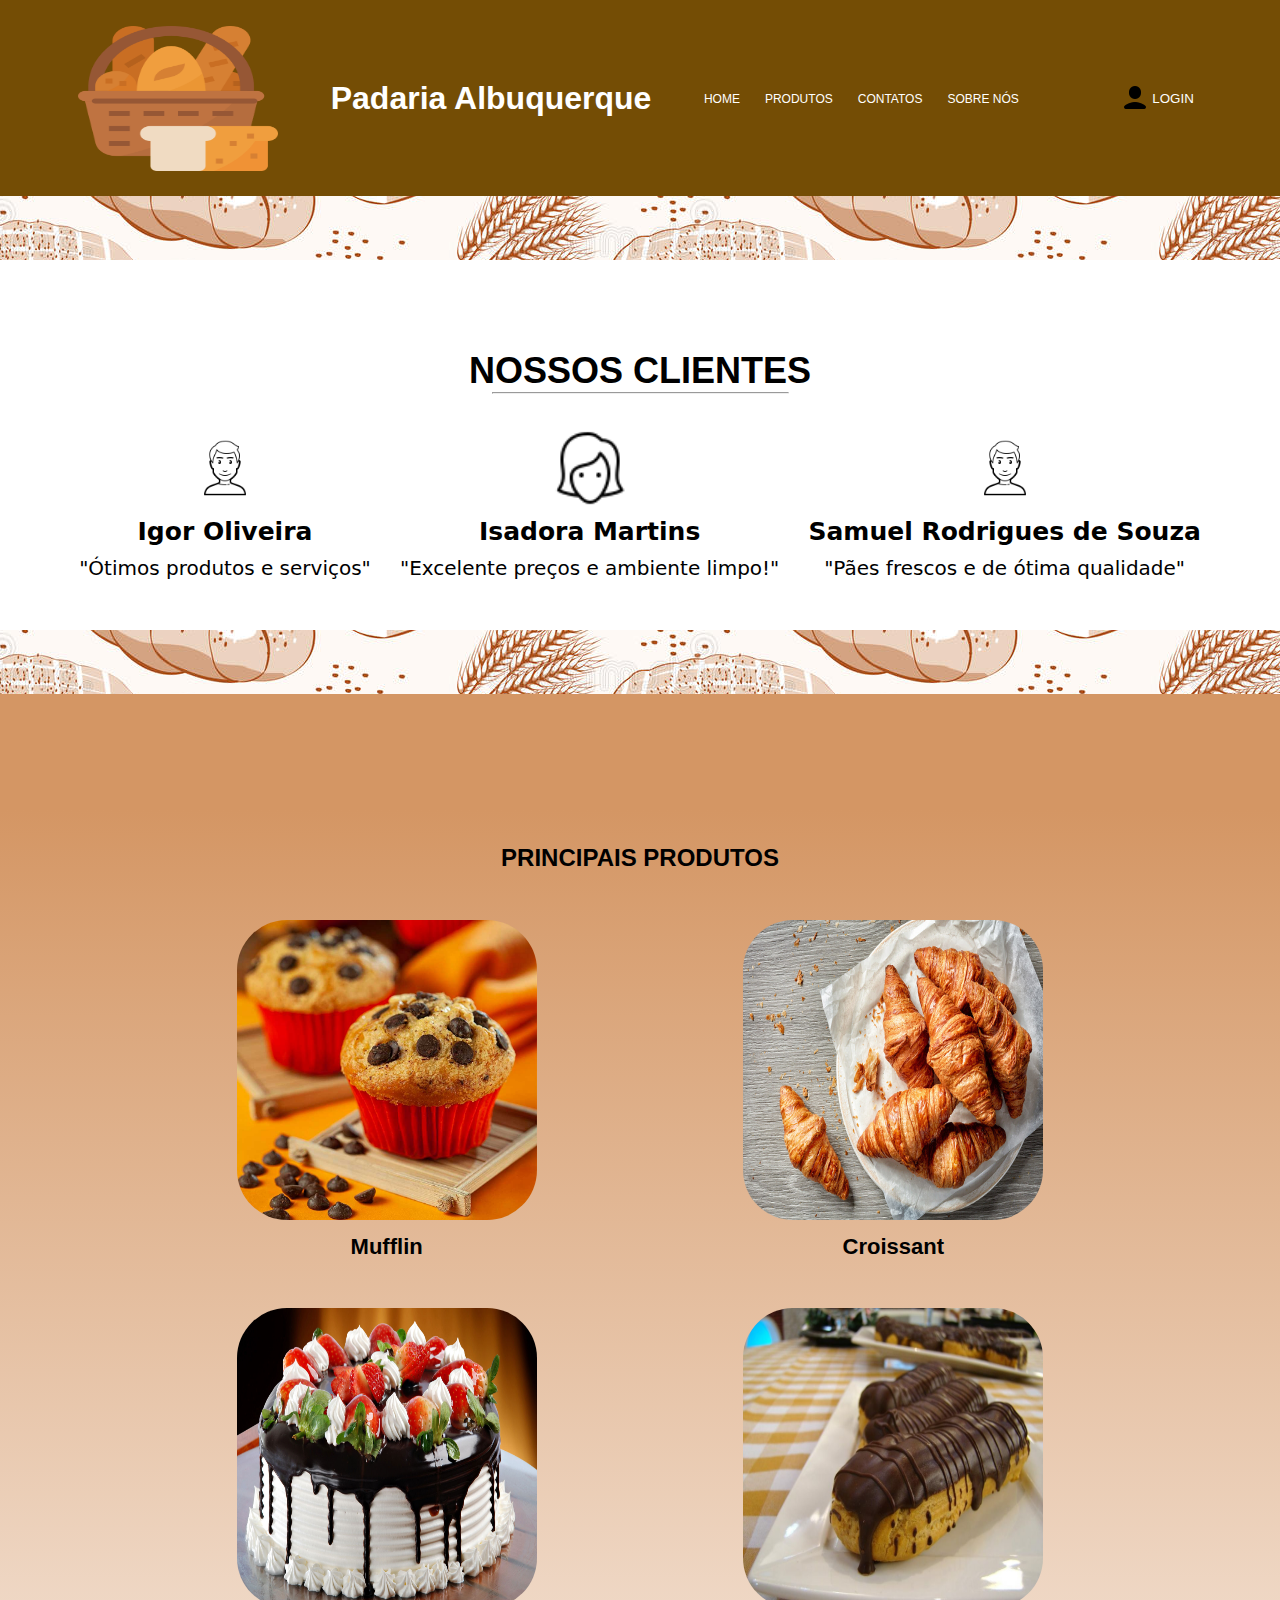
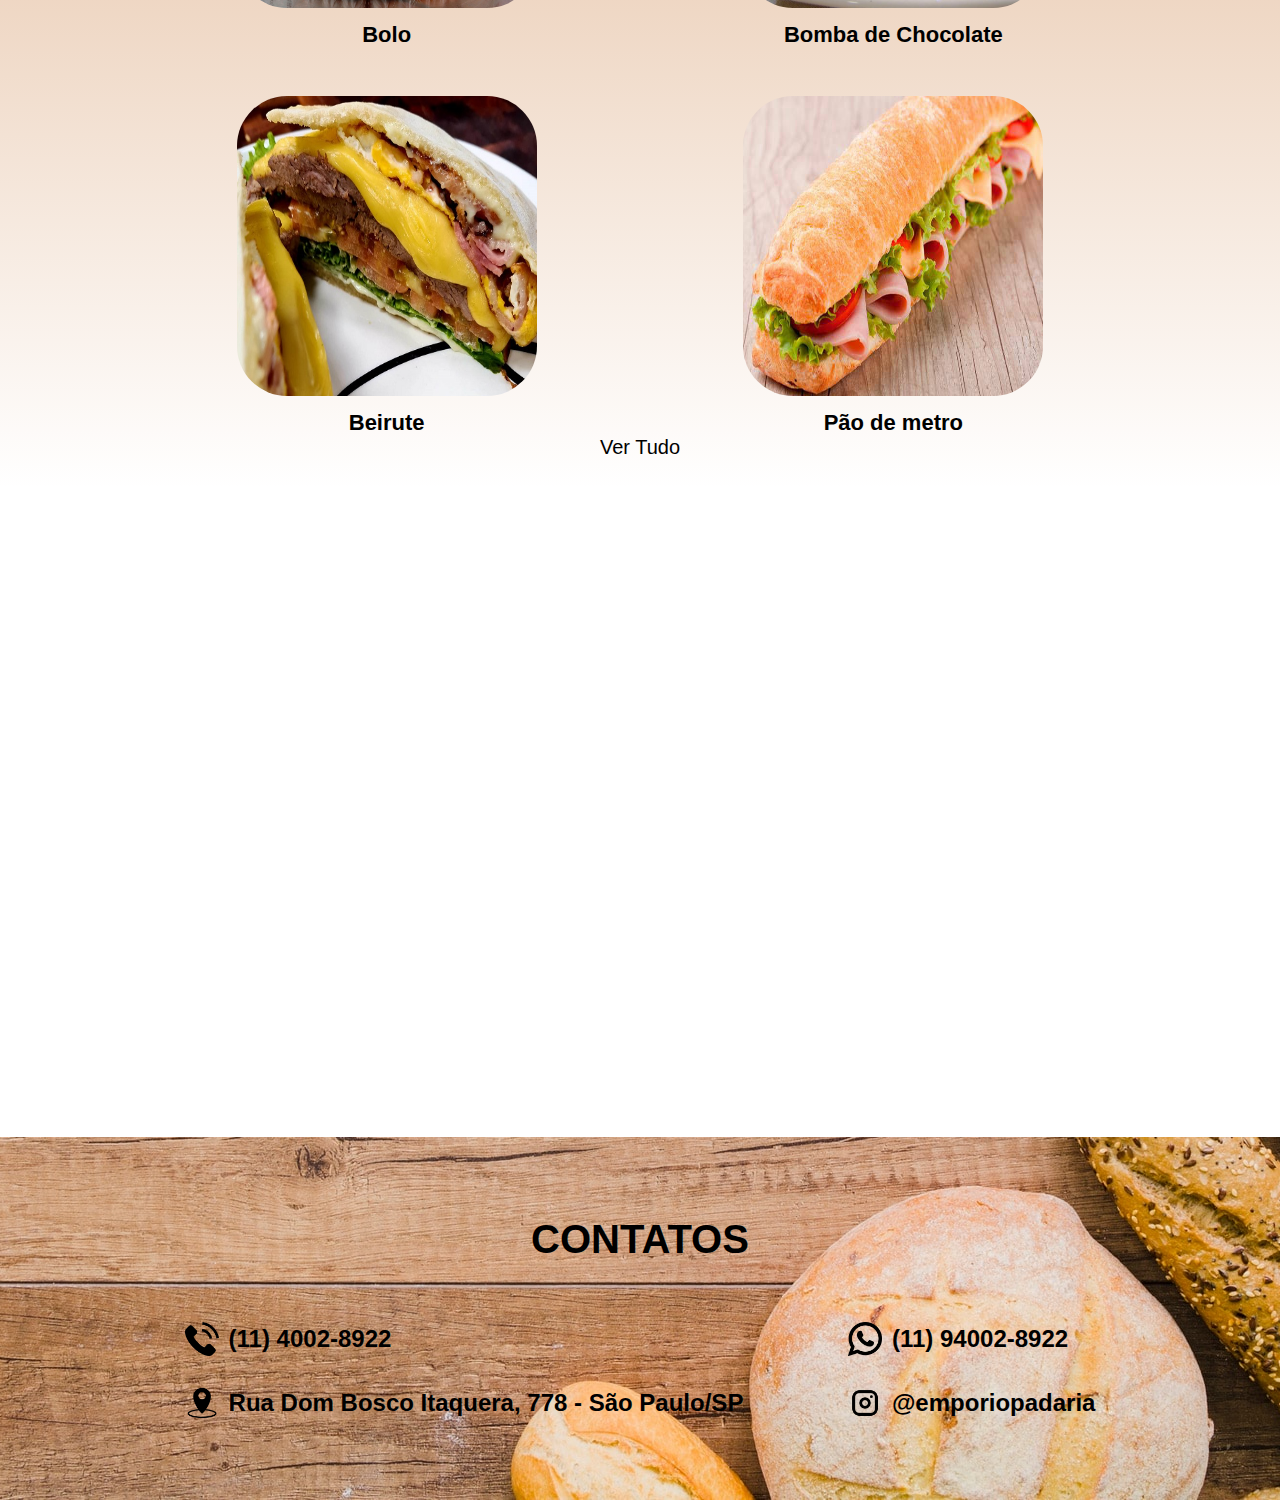
<file: index.html>
<!DOCTYPE html>
<html lang="pt-br">
<head>
    <meta charset="UTF-8">
    <meta name="viewport" content="width=device-width, initial-scale=1.0">
    <title>Padaria Albuquerque | Site Oficial </title>
    <link rel="stylesheet" href="style.css">

</head>
<body>
     
    <div vw class="enabled">
        <div vw-access-button class="active"></div>
        <div vw-plugin-wrapper>
          <div class="vw-plugin-top-wrapper"></div>
        </div>
      </div>
      <script src="https://vlibras.gov.br/app/vlibras-plugin.js"></script>
      <script>
        new window.VLibras.Widget();
      </script>




    <div vw class="enabled">
        <div vw-access-button class="active"></div>
        <div vw-plugin-wrapper>
          <div class="vw-plugin-top-wrapper"></div>
        </div>
      </div>
      <script src="https://vlibras.gov.br/app/vlibras-plugin.js"></script>
      <script>
        new window.VLibras.Widget();
      </script>


    <header>
        <img src="imagens/Cesta.png" alt="">

        <h1>Padaria Albuquerque</h1>

        <nav id="menu-header">
            <ul id="list-menu">
                <li class="item-menu-header">
                    <a href="">HOME</a>
                </li>
                <li class="item-menu-header">
                    <a href="#products">PRODUTOS</a>

                    
                </li>
                <li class="item-menu-header">
                    <a href="#contatos">CONTATOS</a>

                    
                </li>

                <li class="item-menu-header">
                    <a href="#sobre-nos">SOBRE NÓS</a>

                </li>
            </ul>
        </nav>

        

        <div id="botao-header">
              <button>
                <a href="form.html">
                    <img src="imagens/user.png" alt="">
                    <p>LOGIN</p>
                </a>
              </button>
        </div>
    </header>


    <div id="img-padaria">

    <div class="img-destaque"></div>

    </div>



    <main>
    <div class="img-div"></div> 
    <section id="clients">
        <h2>NOSSOS CLIENTES</h2>

        <hr class="line">
        
        <ul id="clients-list">
            <li  class="clients-item">
                <img src="imagens/personagem.png" alt="">
                <h3>Igor Oliveira</h3>
                <p>"Ótimos produtos e serviços"</p>
            </li>
            <li  class="clients-item">
                <img src="imagens/personagemfemi.png" alt="">
                <h3>Isadora Martins</h3>
            <p>"Excelente preços e ambiente limpo!"</p>
            </li>
            <li class="clients-item" >
                <img src="imagens/personagem.png" alt="">
                <h3>Samuel Rodrigues de Souza </h3>
               <p>"Pães frescos e de ótima qualidade"</p> 
            </li>

        </ul>
    </section>

    <div class="img-div"></div> 
    
    <section id="featured-products">
        <h2>PRINCIPAIS PRODUTOS</h2>
         <div class="products">
            <div>
                <img src="imagens/muflin.jpg" alt="" class="img-product">
                <h4 class="text-products">Mufflin</h4>
            </div>

            <div><img src="imagens/croissant.jpeg" alt="" class="img-product">
            <h4 class="text-products">Croissant</h4>

        </div>

         </div>



        <div class="products">

            <div>
                <img src="imagens/bolo.jpg" alt=""  class="img-product">
                <h4 class="text-products">Bolo</h4>
            </div>

            <div>
                <img src="imagens/bomba-chocolate.jpg" alt="" class="img-product">
                <h4 class="text-products">Bomba de Chocolate</h4>
            </div>

        </div>




     <div class="products">

         <div>
            <img src="imagens/beirute.png" alt="" class="img-product">
             <h4 class="text-products">Beirute</h4>
        </div>


        <div>
           <img src="imagens/pao-de-metro.jpg" alt="" class="img-product">
            <h4 class="text-products">Pão de metro</h4>
         </div>

    </div>

    <a href="products.html">
        Ver Tudo
    </a>

    </section>
</main>

<section id="sobre-nos">
    <h3>SOBRE NÓS</h3>

    <p>Lorem ipsum dolor sit amet consectetur adipisicing elit. Quam esse, voluptatibus, ut molestiae iste architecto veritatis ab quibusdam quaerat, cupiditate facilis corporis.
         Illo facere cupiditate dolorum voluptatibus maxime nostrum ipsa? Lorem ipsum dolor sit amet consectetur, adipisicing elit. Delectus vero, nobis nam ut labore deleniti dolorem exercitationem aspernatur. Praesentium sed dicta sunt doloribus officia, 
         veritatis corporis. Cupiditate distinctio ipsa odio!</p> 

         <p>Lorem ipsum dolor sit amet, consectetur adipisicing elit. Aliquam atque veniam delectus voluptas modi sed dolores, laboriosam praesentium perferendis! 
            Modi ullam quisquam aspernatur quod delectus, dolores saepe commodi error in? 
         </p> 

         <p>Lorem ipsum dolor, sit amet consectetur adipisicing elit. Nobis ullam officia nemo sit soluta provident modi non voluptatum nam dolores voluptates animi 
            assumenda molestias labore in consequatur, dolorum odio voluptate. Lorem ipsum dolor, sit amet consectetur adipisicing elit. Porro velit adipisci officiis sit error voluptate odit nobis eos voluptas qui officia eum optio consequuntur,
             exercitationem quo minus unde beatae mollitia?</p> 

    
</section>

<footer id="contatos">
    <h2>CONTATOS</h2>

    <ul class="contatos-footer">
        
        <div>
            <li class="item-menu-footer">
                <img src="imagens/icon-telephone.png" alt="">
                <p>(11) 4002-8922</p>
            </li>
            <li class="item-menu-footer">
                <img src="imagens/icon-local.png" alt="">
                <p>Rua Dom Bosco Itaquera, 778 -  São Paulo/SP</p>
            </li>

        </div>

        <div>
            <li class="item-menu-footer">
                <img src="imagens/icon-wpp.png" alt="">
                <p>(11) 94002-8922</p>
            </li>
            <li class="item-menu-footer">
                <img src="imagens/icon-instagram.png" alt="">
                <p> @emporiopadaria</p>
            </li>



        </div>
    </ul>


</footer>

    
</body>
</file>
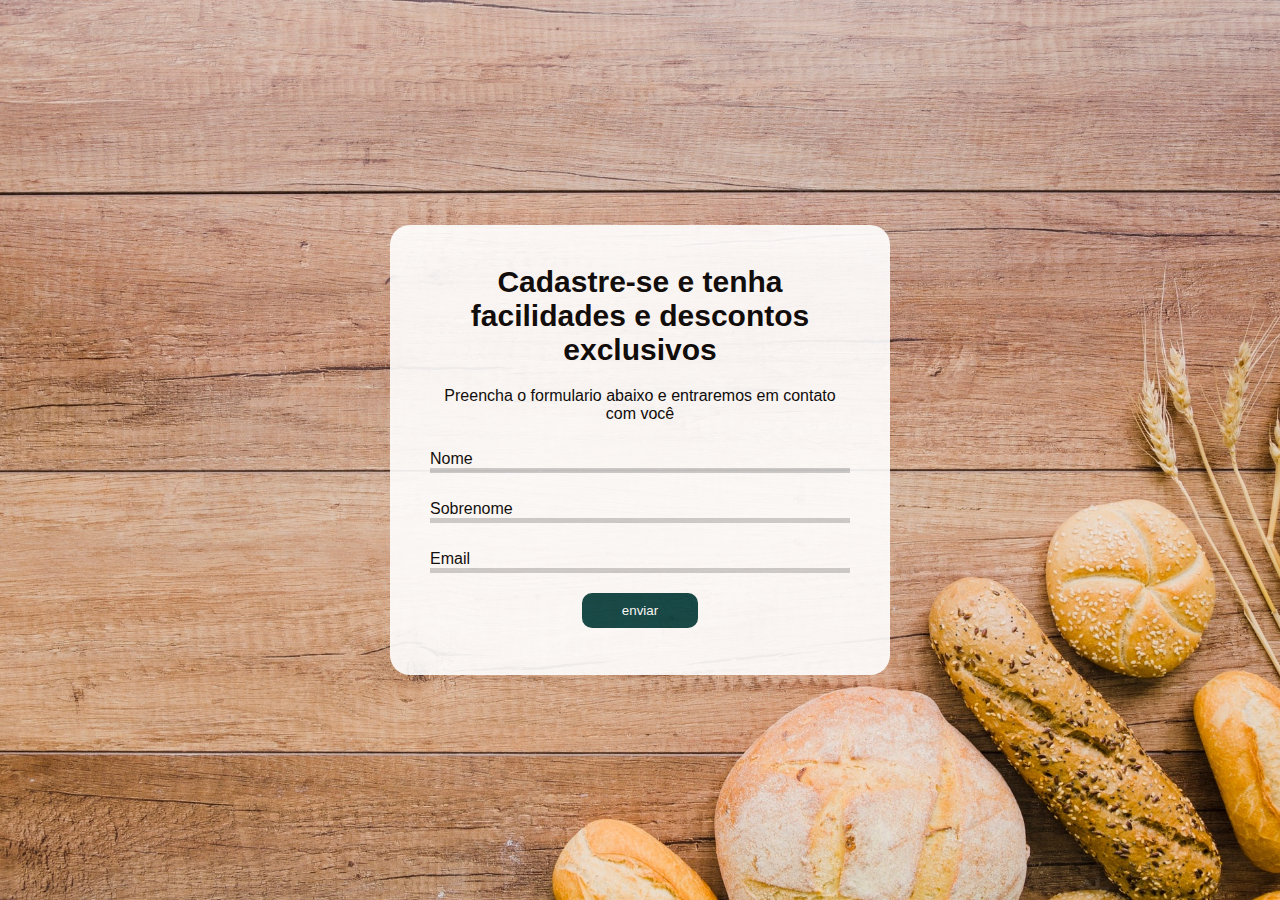
<file: form.html>
<!DOCTYPE html>
<html lang="pt-br">
<head>
    <meta charset="UTF-8">
    <meta http-equiv="X-UA-Compatible" content="IE=edge">
    <meta name="viewport" content="width=device-width, initial-scale=1.0">
    <title>Formulário de Cadastro</title>
    <link rel="stylesheet" href="form.css">

</head>
<body>

    <!-- aqui chamamos nossa section para adicionar informações (tags) -->
    <section class="form-container">  <!-- damos um nome para a nossa section a qual chamará "form-container -->

        <div class="container">

            <form action="cad.php" method="get">
            <h1>Cadastre-se e tenha facilidades e descontos exclusivos</h1>

            <p>Preencha o formulario abaixo e entraremos em contato com você</p>

                <!-- pequena descrição usando a TAG do Paragrafo -->

            <div class="input-single"> <!-- Aqui criamos uma DIV para inserirmos nossa Label e Input-->
                <input type="text" id="nome"  class="input" name="nome" autocomplete="off" required>
                <!-- Identificação que serão usadas no PHP--> 
                <label for="nome">Nome</label> <!-- Aqui colocamos o nome que irá aparecer do lado
                da nossa caixa (input)-->
            </div>

            
            <div class="input-single">
                <input type="text" name="sobrenome" id="sobrenome" class="input" autocomplete="off" required>
                <label for="sobrenome">Sobrenome</label>

            </div>



            <div class="input-single">
                <input type="email" id="email" class="input" name="email" autocomplete="off" required>
                <label for="email">Email</label>

            </div>


            <div class="btn">
                <input type="submit" value="enviar">
            </div>


        </form>
        </div>




    </section>
</body>
</html>
</file>
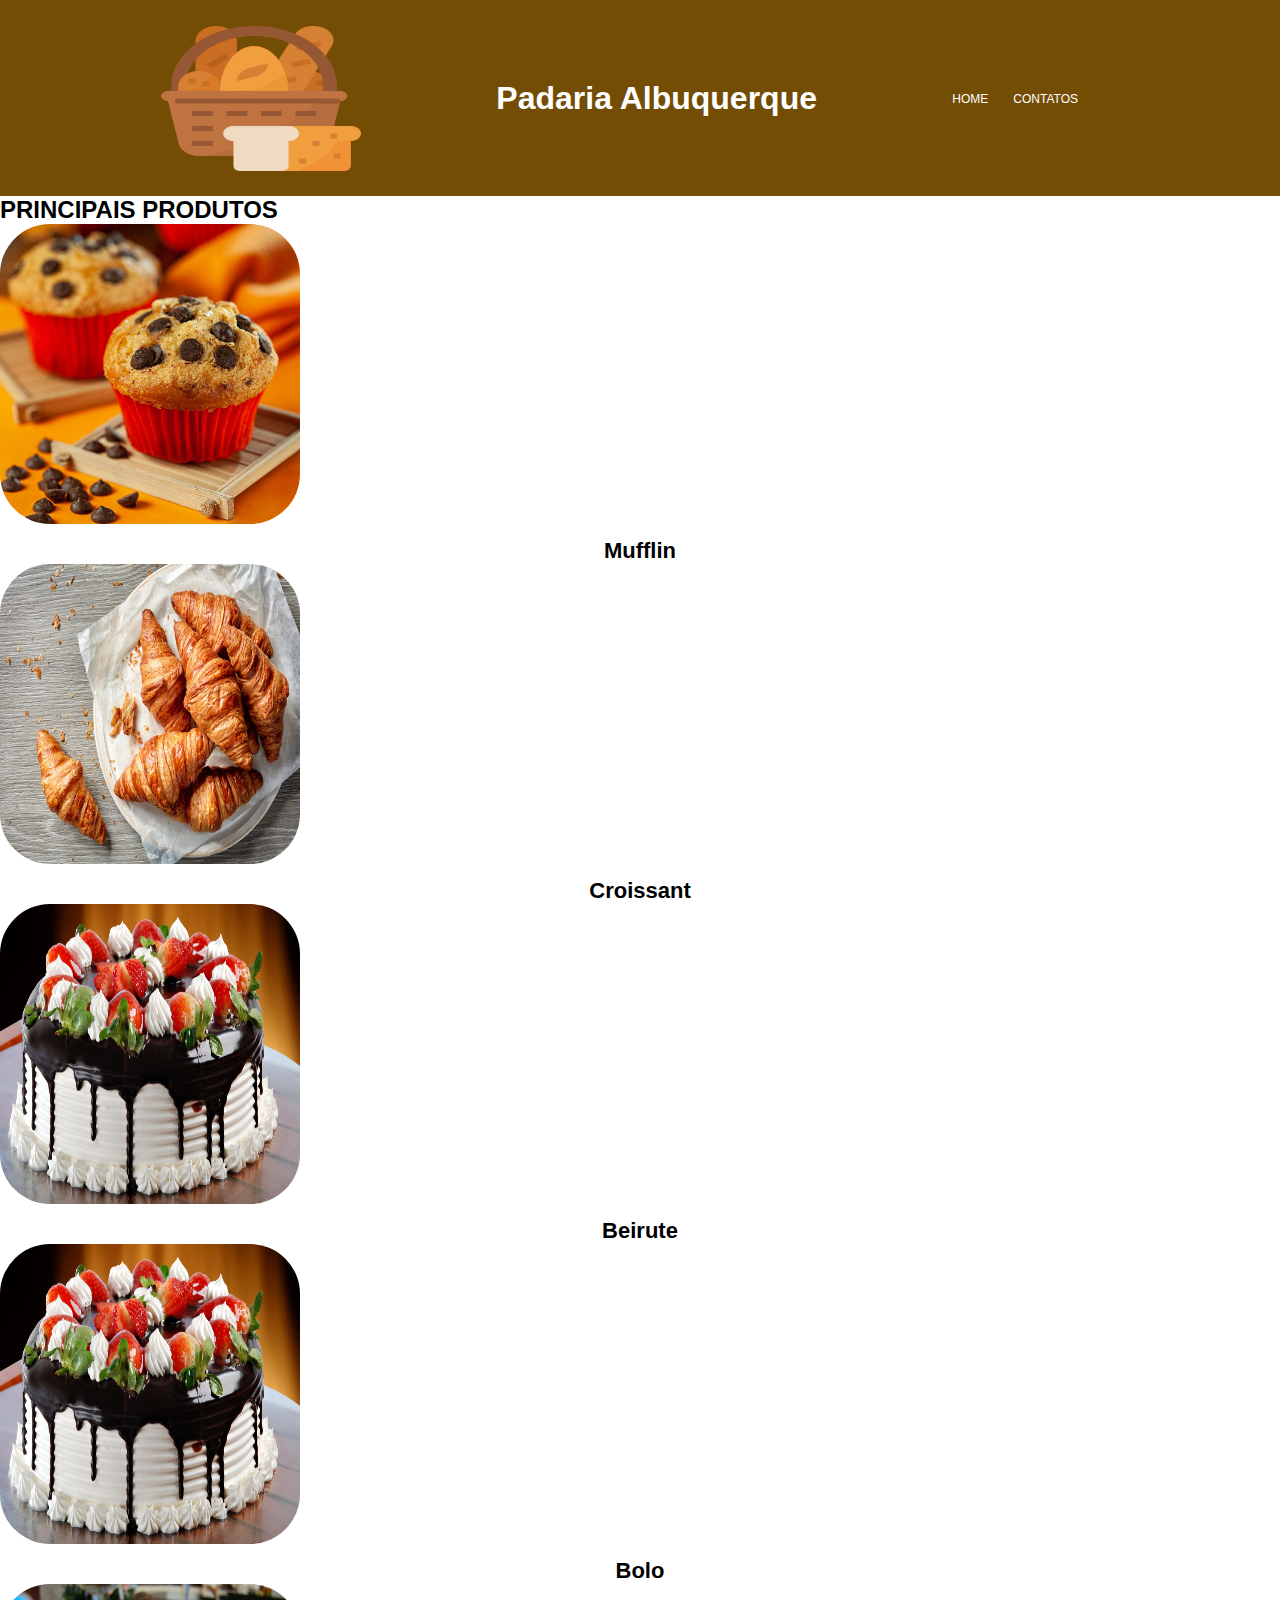
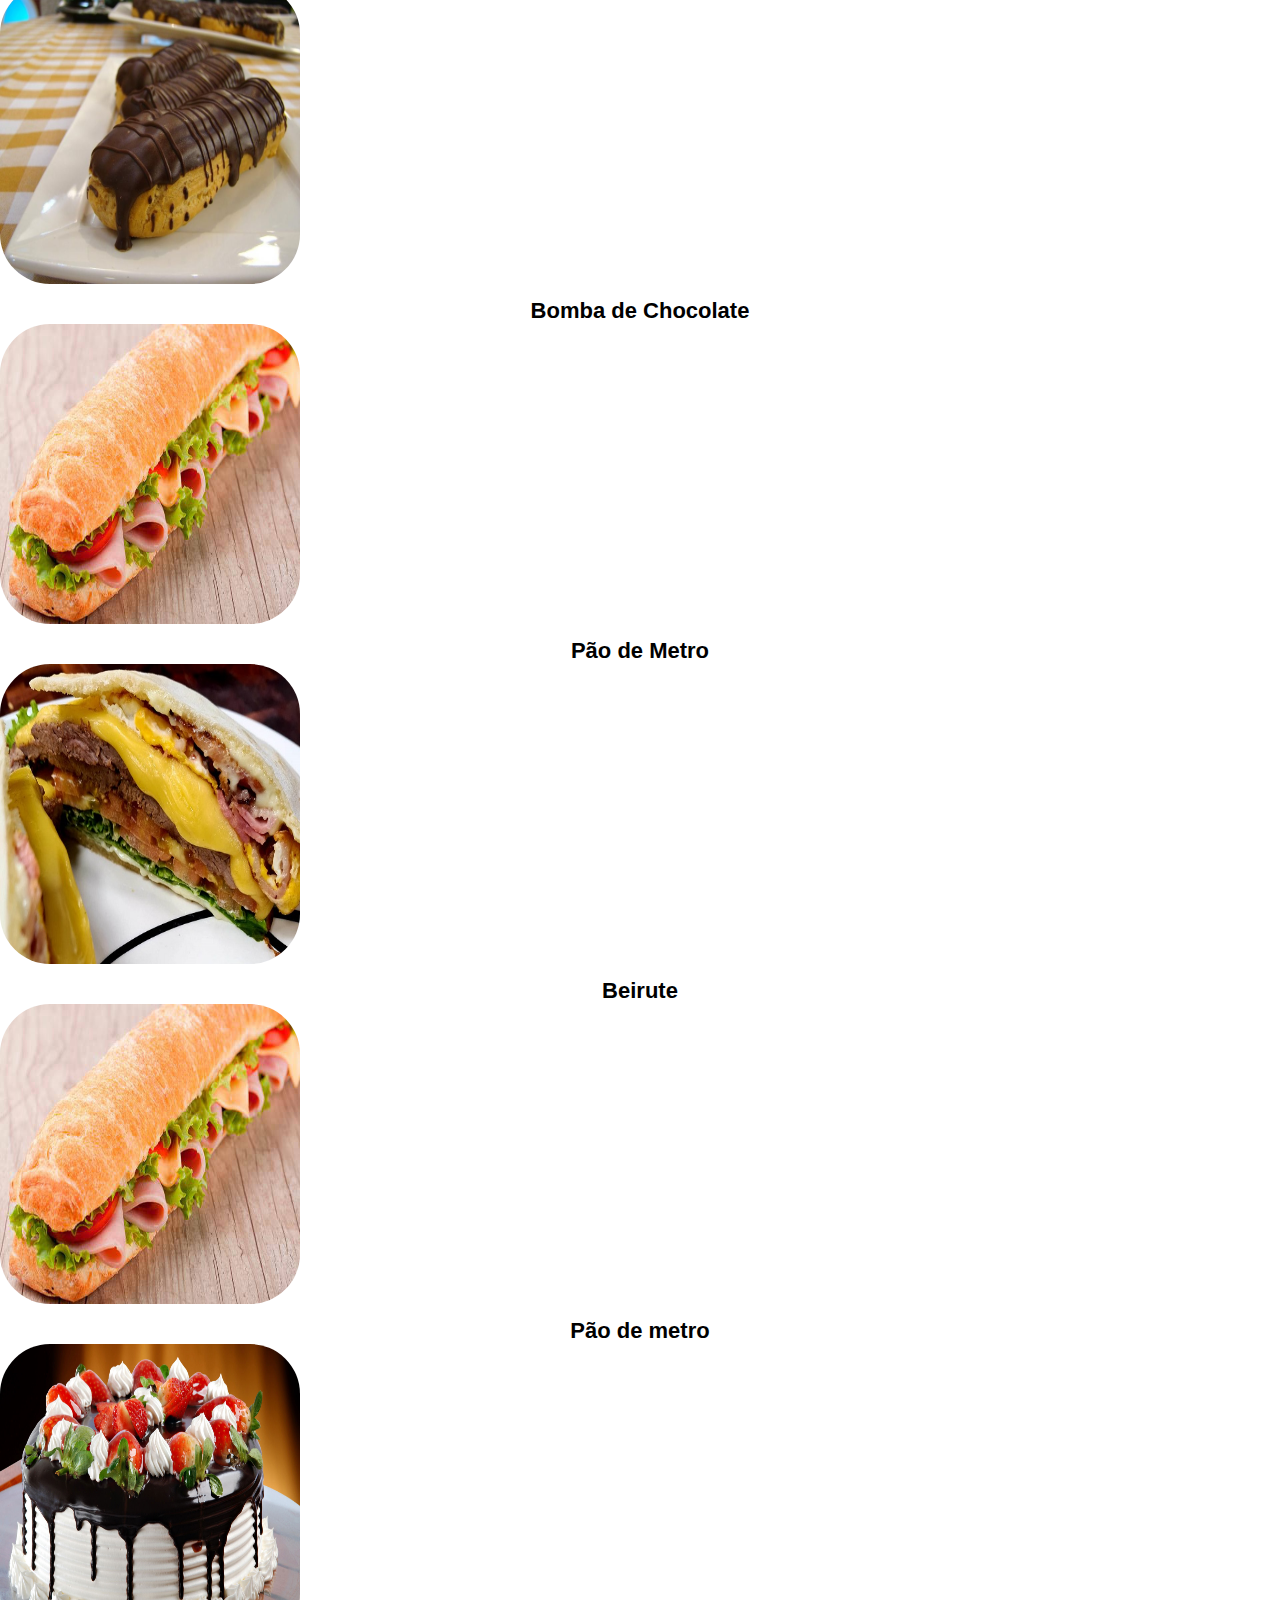
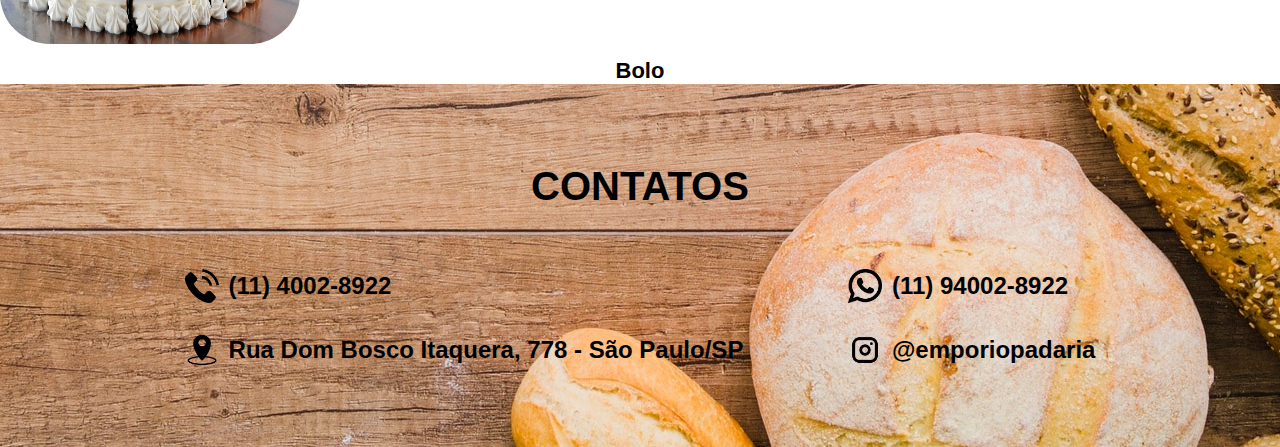
<file: products.html>
<!DOCTYPE html>
<html lang="pt-br">
<head>
    <meta charset="UTF-8">
    <meta http-equiv="X-UA-Compatible" content="IE=edge">
    <meta name="viewport" content="width=device-width, initial-scale=1.0">
    <title>Document</title>
    <link rel="stylesheet" href="style.css">


</head>
<body>

    <header>
        <img src="imagens/Cesta.png" alt="">

        <h1>Padaria Albuquerque</h1>

        <nav id="menu-header ">
            <ul id="list-menu">
                <li class="item-menu-header">
                    <a href="index.html">HOME</a>
                </li>
        
                <li class="item-menu-header">
                    <a href="#contatos">CONTATOS</a>

                    
                </li>

            </ul>
        </nav>

        
    </header>

    <section id="products">
        <h2>PRINCIPAIS PRODUTOS</h2>
         <div class="section-products">
            <div>
                <img src="imagens/muflin.jpg" alt="" class="img-product">
                <h4 class="text-products">Mufflin</h4>
            </div>

            <div><img src="imagens/croissant.jpeg" alt="" class="img-product">
            <h4 class="text-products">Croissant</h4>

        </div>

            <div>
                <img src="imagens/bolo.jpg" alt="" class="img-product">
                <h4 class="text-products">Beirute</h4>
            </div>

         </div>



        <div class="section-products">

            <div>
                <img src="imagens/bolo.jpg" alt=""  class="img-product">
                <h4 class="text-products">Bolo</h4>
            </div>

            <div>
                <img src="imagens/bomba-chocolate.jpg" alt="" class="img-product">
                <h4 class="text-products">Bomba de Chocolate</h4>
            </div>

            <div>
                <img src="imagens/pao-de-metro.jpg" alt="" class="img-product">
                <h4 class="text-products">Pão de Metro</h4>
            </div>

            

        </div>




     <div class="section-products">

         <div>
            <img src="imagens/beirute.png" alt="" class="img-product">
             <h4 class="text-products">Beirute</h4>
        </div>


        <div>
           <img src="imagens/pao-de-metro.jpg" alt="" class="img-product">
            <h4 class="text-products">Pão de metro</h4>
         </div>

         <div>
            <img src="imagens/bolo.jpg" alt="" class="img-product">
            <h4 class="text-products">Bolo</h4>
         </div>

    </div>



    </section>

    <footer id="contatos">
        <h2>CONTATOS</h2>
    
        <ul>
            <div>
                <li class="item-menu-footer">
                    <img src="imagens/icon-telephone.png" alt="">
                    <p>(11) 4002-8922</p>
                </li>
                <li class="item-menu-footer">
                    <img src="imagens/icon-local.png" alt="">
                    <p>Rua Dom Bosco Itaquera, 778 -  São Paulo/SP</p>
                </li>
    
            </div>
    
            <div>
                <li class="item-menu-footer">
                    <img src="imagens/icon-wpp.png" alt="">
                    <p>(11) 94002-8922</p>
                </li>
                <li class="item-menu-footer">
                    <img src="imagens/icon-instagram.png" alt="">
                    <p> @emporiopadaria</p>
                </li>
    
    
    
            </div>
        </ul>
    
    </footer>
    
</body>
</html>
</file>
<file: style.css>
* {
    padding: 0;
    margin: 0;
    vertical-align: baseline;
    list-style: none;
    font-family: 'Segoe UI', Tahoma, Geneva, Verdana, sans-serif;
}

header {
    display: flex;
    align-items: center;
    justify-content: space-evenly;
    padding: 2%; /*preenchimento*/
    background-color: rgb(116,  77, 5); /*cor de fundo do nosso cabecalho */ 
    overflow: hidden; 
    
  
}

header > h1 { /*selecionamos aqui a cor da letra do nosso h1*/
    color: white; /*cor da letra*/
}

header > img { /*aqui estamos chamando nossa imagem para ser atribuidas alterações*/
    width: 200px; /*largura da imagem */
    height: 145px; /*tamanho da imagem*/
}

#menu-header { /*nosso menu de navegação*/
    display: flex; /*colocar itens lado a lado*/
    align-items: center; /*alinhar os itens do nosso header para o centro*/

}
 
#list-menu { /*chamando a lista não ordenada*/
    display: flex; /*colocar itens lado a lado*/
    margin-right: 1rem; /*margem da direita, 1 rem equivale a 10px, ou podemos usa-lo para facilitar a inserção 
    de px*/
}

.item-menu-header { /*nossas li que estão dentro do list menu, onde se encontram os nomes dos itens 
    apresentados no header*/
    margin-right: 25px; /*margem da direita*/

}

.item-menu-header > a:hover { /*nossas li que estão dentro do list menu. (a) nossa tag de link que é representada
    por: home/produtos/contato. e o hover responsavel pela modificação de cor ao passar o cursor em cima*/
    color: yellow; /*atribuir a cor desejada */
    transition: 1s; /*tempo que sera exibido ao passar o cursor*/
}

.item-menu-header > a { /*nossas li que estão dentro do list menu. (a) nossa tag de link que é representada por 
    home/produto/contato*/
    color: white;
    text-decoration: none; /*responsavel por tirar o sublinhado inferior que estava visivel*/
    font-size: 12px; /*  tamanho da letra */
    
}

#botao-header { /*nossa id do botão de login*/
    display: flex; /*responsavel por colocar os itens na mesma linha (lado a lado)*/

}

#botao-header > button { /*aqui chamamos nossa id e onde queremos fazer */
    padding: 8px; /*preenchimento*/
    background-color: transparent; /*deixamos o fundo do botao transparente, ou seja sem o fundo branco que estava em primeiro plano*/
    border: none; /*nome usado para retirar algo, nesse caso a borda */
}

#botao-header > button > a { /*estamos chamando aqui nossa tag de link para alteracao*/
    display: flex; /*responsavel por colocar os itens na mesma linha (lado a lado)*/
    align-items: center; /*alinhar os itens para o centro*/
}

#botao-header > button > a > img { /*aqui estamos usando no icon de botão*/
    width: 30px; /*largura*/
    height: 30px; /*tamanho*/
    margin-right: 2px; /*margem da direita*/

}

#botao-header > button > a { /*estamos chamando aqui nossa tag de link
    para alteração (novamente)*/
    color: white; /*cor da letra*/
    text-decoration: none; /*responsavel por tirar o sublinhado que estava 
    visivel*/
    font-weight: 400; /*espessura da fonte*/
} 

/*diferença entre ID e Class: A diferença entre um id e uma class é que um
id é usado apenas para identificar um único elemento em nosso HTML.
Os identificadores são usados apenas quando um elemento na página precisa 
ter um estilo especifico aplicado a ele.
No entanto, uma class pode ser usada para identificar mais de um elemento
HTML*/

#img-destaque {
    background-image: url(imagens/padaria.webp);
    padding: 260px;
    background-position: center;
    background-size: cover;

}

.img-div {
    padding: 2.5%;
    background-image: url(imagens/img-div.jpg);
    background-position: center;
    background-size: auto;
}

#clients > h2 {
    text-align: center; /*alinhamos o texto ao centro*/
    font-size: 36px; /*tamanho da letra*/
    margin-top: 40px; /*espacamento superior*/
}

#clients {
    background-color: white;
    padding: 50px;
    margin-top: 0;
}

.line {
    margin: 0 auto;
    width: 25%;

}

#clients-list {
    display: flex;
    align-items: center;
    justify-content: space-evenly;
    margin-top: 35px;
}

.clients-item {
    display: flex;
    justify-content: center;
    align-items: center;
    flex-direction: column;
}

.clients-item > img {
    width: 78px;
    height: 78px;
}

.clients-item > h3 {
    font-family: system-ui, -apple-system, BlinkMacSystemFont,
     'Segoe UI', Roboto, Oxygen, Ubuntu, Cantarell, 'Open Sans',
      'Helvetica Neue', sans-serif;
    font-size: 25px;
    margin-top: 10px;
    align-items: center;

}

.clients-item > p {
    font-family: system-ui, -apple-system, BlinkMacSystemFont, 'Segoe UI', Roboto, Oxygen, Ubuntu, Cantarell, 
    'Open Sans', 'Helvetica Neue', sans-serif;
    font-size: 20px;
    margin-top: 10px;
    align-items: center;
}

#featured-products {
    padding: 30px; /*preenchimento*/
    background: linear-gradient(180deg, #d49664 8.33%,  rgba(244, 200, 175, 0) 100%); 
    /*aqui iniciamos uma estilização de fundo em degradê*/
}

.products { /*chamamos nossa div pai para estilização*/
    margin-top: 3em; /*espaçamento superior*/
    display: flex; /*tornando essa sessão flex jogando lado a lado */
    align-items: center; /*alinhando itens ao centro*/
    justify-content: space-evenly; /*espaçamento especificado*/

}

.img-product { /*aqui chamamos nossas imagens para edição*/
    width: 300px; /*largura das imagens*/
    height: 300px; /*altura das imagens*/
    border-radius: 50px; /*arrendondamento das bordas*/
}

.text-products { /*chamamos nosso titulo para estilização*/
    margin-top: 10px; /*espaçamento do titulo em relação a img*/
    font-family: Arial, Helvetica, sans-serif; /*familia da fonte*/
    text-align: center; /*alinhamento do texto ao centro*/
    font-size: 22px; /*tamanho da letra*/

}

#featured-products > a { /*aqui chamamos nossa tag "a" para estilização*/
    text-decoration: none; /*desabilitamos a decoração (sublinhado)*/
    font-family: Arial, Helvetica, sans-serif; /*familia de fonte*/
    font-size: 20px; /*tamanho da fonte */
    color: black; /*cor da letra */
    display: flex; /*jogando lado a lado*/
    justify-content: center; /*alinhando ao centro*/
    text-align: center; /*alinhando ao centro*/

}
#featured-products > h2 {
    text-align: center;
}

#products > a:hover { /*efeito ao passar o mouse*/
    font-size: 22px; /* tamanho da letra*/
    transition: 0.8s; /*tempo de transição ao passar o mouse */
    color: tomato; /*cor da letra ao passar o mouse*/
    
}          

#sobre-nos { /*chamamos nossa sobre nós para estilização*/
    background-image: url(imagens/fundo-sobre-nos.jpg); /*inserimos aqui nossa imagem*/
    padding: 10%; /*tamanho do preenchimento da sessão*/
    background-position: center; /*posicionamento da imagem ao centro*/
    background-attachment: fixed; /*habilitamos o tamanho total da imagem*/
    background-repeat: no-repeat; /*não repetição da imagem*/
}

#sobre-nos > h3{
    color: white;
    font-family: Arial, Helvetica, sans-serif;
    text-align: center;
    font-size: 4em; 
    

}

#sobre-nos > p {
    color: white;
    font-family: Arial, Helvetica, sans-serif;
    font-size: 18px;
    font-weight: 500;
    text-align: left;
    margin-top: 2em;

}

footer {
    padding: 80px;
    background-image: url(imagens/img-footer.jpg);
    background-repeat: no-repeat;
    background-position: bottom;
}

footer > ul {
    display: flex;
    justify-content: space-evenly;

}

footer > h2 {
    color: black; /*cor da letra*/
    font-size: 40px; /*tamanho da letra*/
    font-weight: bold; /*espessurada letra*/
    text-align: center; /*alinhar texto ao centro*/
    margin-bottom: 30px; /*margem inferior*/
}

.item-menu-footer { /*aqui chamamos nossa class das li*/
    align-items: center; /*posicionamos ao centro*/
    margin-top: 30px; /*espaçamento superior*/
    display: flex; /*alinhando os itens lado a lado*/
}

.item-menu-footer > img { /*aquic chamamos nossa img para estilização*/
    width: 34px; /*largura da imagem*/
    height: 34px; /*altura da imagem */
}

.item-menu-footer > p { /*aqui chamamos nossa tag P para estilização*/
    color: black; /*cor da letra*/
    font-size: 24px; /*tamanho da letra*/
    font-weight: bold; /*espessura da letra*/
    margin-left: 10px; /*espaçamento à esquerda*/
}

#featured-products > h2 {
    margin-top:120px;
}

@media(max-width: 430px){
    #menu-header {
        display: none;
    }
    

    #botao-header button a {
        display: block;
        font-family: bold;
    }

    #botao-header button a p {
        font-size: 0.8em;
        font-family: Arial, Helvetica, sans-serif;
    }

    #botao-header button a img {
        width: 30%;
        height: auto;
    }

    header img {
        width: 40px;
        height: 40px;

    }

    header h1 {
        font-size: 1em;
    }

    header {
        padding: 5%;
    }

        .img-destaque {
            max-width: 100%;
            height: auto;
            background-position: center;
            
        }

        #img-padaria {
            width: 100%;
        }

        #clients h2 {
            font-size: 1.8em;
            
        }

        .line {
            width: 47%;
            
        }

        .clients-item p {
            font-size: 1.5em;
            text-align: center;
            margin-bottom: 10%;
        }

        #clients-list {
            display: block;
            
        }  

        .clients-item h3 {
            font-size: 1em;
     }

      .clients-item img{
        width: 20%;
        height: 28%;
        margin-top: 40px;
     }

      .products {
            display: block;
            
       }

    .img-product {
        margin-top: 60px;
    
    }

    #featured-products a {
        margin-top: 25px;
    }

    #sobre-nos h3 {
        font-size: 1.5em;
    }

    #sobre-nos p {
        font: bold;
        font-size: 1.2em;
    }

    .contatos-footer {
        display: block;
    }

    .item-menu-footer {
        display: block;
    }

    .item-menu-footer img {
        margin-left: 5em;
    }

}
</file>
<file: form.css>
*{
    margin: 0;
    padding: 0;
    box-sizing: border-box;
    font-family: sans-serif;
}

/*aqui colocarmos estilização no corpo da pagina (body) */

body {
    width: 100%; /*Largura*/
    height: 100vh; /*Tamanho*/
    background-image: url(imagens/img-footer.jpg); /*aqui inserimos e imagem*/
    background-position: center; /*posicionamentos a imagem ao centro*/
    background-repeat: no-repeat; /*colocamos para que o img nao se repita*/
    background-size: cover ; /*aqui atribuimos para que a imagem fique sobre toda nossa pagina*/
    display: flex; /*responsavel por colocar os itens na mesma linha (lado a lado)*/
    align-items: center; /*alinhar os itens para o centro*/ 
    justify-content: center ; /*justificar conteudo ao centro*/
}

.container { /*aqui estamos chamando nossa class da div pai*/
    max-width: 1280px; /*atribuimos aqui um tamanho maximo de largura que essa class ira exercer*/
    margin: 0 auto; /*dizemos ao navegador que as margens superior e inferior são iguais a 0 e 
    as da esquerda e direita são automaticas*/
}

form { /*aqui chamamos nosso form para estilização*/
    background-color: white; /*colocamos uma cor de fundo*/
    max-width: 500px; /*atrubuimos aqui um tamanho maximo de largura que esse formulario ira exercer*/
    height: 450px; /*largura do formulario */
    padding: 40px; /*preenchimento */
    border-radius: 20px; /*arredondamento das bordas do formulario*/
}

form h1 {
    text-align: center; /*chamamos nosso texto para estilização*/
    font-size: 30px;
    color: black;
}

form p { /*chamamos nosso paragrafo para estilização*/
    text-align: center; /*alinhando para o centro nosso paragrafo*/
    margin: 20px 0; /*dizemos ao navegador que as margens superior e inferior são iguais a 20 e as da esquerda
    e direita são 0*/
}

.input-single { /*chamamos nossa class que está encabeçada nas div dos nossos input e label*/
    position: relative; /*posição relativa*/
    margin: 20px 0; /*dizemos ao navegador que as margens superior e inferior são iguais a 20 e as
    da esquerda e direita são 0*/

}

.input-single label{ /* Chamamos nossa Label para estilização*/
    position: absolute; /*Atribuimos uma posição absoluta em relação a o formulário*/
    left: 0; /* Zeramos a margin esquerda*/
    bottom: 5px; /*Margem inferior atribuimos para 5px*/
    transition: all 0.2s; /*Inserimos uma transição total para 0.2s*/
    cursor: text; /*Aqui é para quando passar o mouse, aparecer o indicador de texto*/
}

.input { /* Aqui chamaremos nosso Submit ou seja, o botão para estilização*/
    width: 100%; /*Largura*/
    border: 0; /*Tamanho da borda*/
    border-bottom: 5px solid #ccc; /* estilização da borda inferior */ 
    padding: 5px; /* Preenchimento do input*/
}

form > .input-single > .input:focus ~ label, /*  */
form .input-single .input:valid ~ label{ /**/
    transform: translateY(-25px); /**/
    font-size: 12px; /**/
    color: black; /**/
}


.btn { /* Aqui estamos chamando nossa Class .btn para estilização */
    width: 100%; /* Largura*/
    text-align: center; /* Alinhando o texto ao centro*/
}

form input[type=submit] { /* Aqui estilizamos nosso botão de enviar*/
    padding: 10px 40px; /* Preenchimento da altura e largura do botão*/
    border: 0; /* Aqui zeramos a borda*/
    border-radius: 10px;  /* Colocamos aqui um arredondamento no botão*/
    background-color: rgb(6, 63, 63); /* Cor do botão*/
    color: rgb(255, 255, 255); /* Colocamos aqui um arredondamento no botão*/
    cursor: pointer; /* Torna o botão em algo clicavel*/
}

.form-container{
    opacity: 90%;
}
</file>
